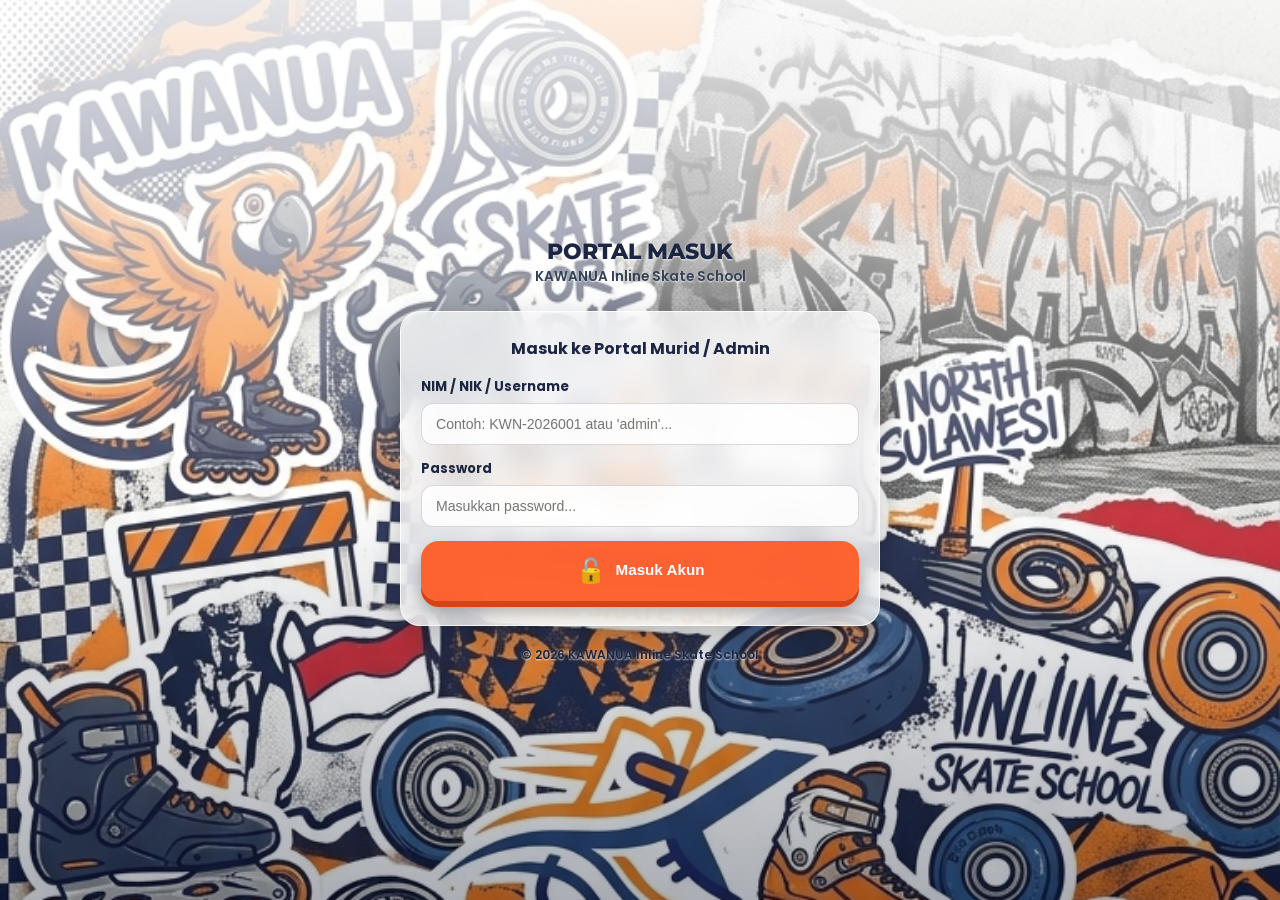
<file: admin-rekap.html>
<!DOCTYPE html>
<html lang="id">
<head>
    <meta charset="UTF-8">
    <meta name="viewport" content="width=device-width, initial-scale=1.0">
    <title>Rekap Pendaftaran - Admin KAWANUA</title>
    <link rel="preconnect" href="https://fonts.googleapis.com">
    <link rel="preconnect" href="https://fonts.gstatic.com" crossorigin>
    <link href="https://fonts.googleapis.com/css2?family=Montserrat:wght@700;800&family=Poppins:wght@400;500;600;700&display=swap" rel="stylesheet">
    <link rel="stylesheet" href="style.css">
    <style>
        .admin-card {
            background: rgba(255, 255, 255, 0.9) !important;
            backdrop-filter: blur(14px) !important;
            padding: 20px;
            border-radius: 20px;
            border: 1.5px solid rgba(255, 255, 255, 0.8) !important;
            box-shadow: 0 8px 32px rgba(0, 0, 0, 0.15) !important;
            width: 100%;
            margin-bottom: 20px;
            text-align: left;
        }

        .table-responsive {
            width: 100%;
            overflow-x: auto;
            margin-top: 15px;
        }

        table {
            width: 100%;
            border-collapse: collapse;
            font-size: 0.82rem;
            color: #1c2541;
        }

        th, td {
            padding: 10px 12px;
            border-bottom: 1px solid rgba(0, 0, 0, 0.1);
            text-align: left;
            white-space: nowrap;
        }

        th {
            background: rgba(28, 37, 65, 0.1);
            font-weight: 700;
        }

        .empty-state {
            text-align: center;
            color: #64748b;
            font-style: italic;
            padding: 20px 0;
        }

        .badge-nim {
            background: #e2e8f0;
            padding: 3px 8px;
            border-radius: 6px;
            font-family: monospace;
            font-weight: 700;
            color: #2563eb;
        }

        .badge-pass {
            background: #fef3c7;
            padding: 3px 8px;
            border-radius: 6px;
            font-family: monospace;
            font-weight: 700;
            color: #d97706;
        }

        .btn-wa {
            background: #22c55e;
            color: white;
            border: none;
            padding: 6px 10px;
            border-radius: 8px;
            font-size: 0.75rem;
            font-weight: 600;
            cursor: pointer;
            text-decoration: none;
            display: inline-flex;
            align-items: center;
            gap: 4px;
        }
        .btn-wa:hover {
            background: #16a34a;
        }
    </style>
</head>
<body>

    <div class="bg-gradient-overlay"></div>

    <div class="main-container">
        <header class="header">
            <h1 class="brand-title">PANEL ADMIN</h1>
            <p class="brand-tagline">Rekap Pendaftaran & Akses Akun Murid</p>
        </header>

        <div class="admin-card">
            <div style="display: flex; justify-content: space-between; align-items: center; margin-bottom: 10px;">
                <h3 style="font-size: 1rem; color: #1c2541; margin: 0;">📋 Daftar Akun Pendaftar</h3>
                <button onclick="clearData()" style="background: #ef4444; color: white; border: none; padding: 6px 12px; border-radius: 8px; font-size: 0.75rem; cursor: pointer;">Hapus Semua Data</button>
            </div>

            <div class="table-responsive">
                <table>
                    <thead>
                        <tr>
                            <th>No</th>
                            <th>Tanggal</th>
                            <th>Nama Murid</th>
                            <th>WhatsApp</th>
                            <th>Paket</th>
                            <th>NIM / Username</th>
                            <th>Password</th>
                            <th>Aksi Kirim Akun</th>
                        </tr>
                    </thead>
                    <tbody id="rekapTableBody">
                        <!-- Data diisi otomatis oleh JS -->
                    </tbody>
                </table>
            </div>
        </div>

        <button onclick="logoutAdmin()" class="btn-primary" style="border: none; width: 100%; background: #475569 !important;">
            <span class="btn-icon">🚪</span>
            <div class="btn-text">
                <strong>Keluar (Logout Admin)</strong>
            </div>
        </button>

        <footer class="footer" style="margin-top: 20px;">
            <p>&copy; 2026 KAWANUA Inline Skate School</p>
        </footer>
    </div>

    <script>
        document.addEventListener('DOMContentLoaded', () => {
            // Proteksi Halaman Admin
            const session = JSON.parse(localStorage.getItem('kawanuaUserSession'));
            if (!session || session.role !== 'admin') {
                alert('Akses Ditolak! Halaman ini khusus Admin.');
                window.location.href = 'login.html';
                return;
            }

            loadRegistrations();
        });

        function loadRegistrations() {
            const tableBody = document.getElementById('rekapTableBody');
            const registrations = JSON.parse(localStorage.getItem('kawanuaRegistrations')) || [];

            if (registrations.length === 0) {
                tableBody.innerHTML = `
                    <tr>
                        <td colspan="8" class="empty-state">Belum ada pendaftaran murid baru.</td>
                    </tr>
                `;
                return;
            }

            tableBody.innerHTML = '';
            registrations.forEach((item, index) => {
                // Bersihkan format nomor WA agar bisa dibuka di wa.me
                let cleanHP = item.hp.replace(/[^0-9]/g, '');
                if (cleanHP.startsWith('0')) {
                    cleanHP = '62' + cleanHP.slice(1);
                }

                // Draf Pesan WA yang dikirim Admin ke Murid
                const pesanWA = `Halo Kak ${item.nama}, pendaftaran Anda di KAWANUA Inline Skate untuk paket *${item.paket}* telah terverifikasi!%0A%0ABerikut adalah *Akses Portal Murid Anda:*%0A-----------------------------------%0A• *NIM / Username:* ${item.nim}%0A• *Password:* ${item.pass}%0A-----------------------------------%0ASilakan masuk ke portal murid melalui halaman Login di website kami untuk melihat jadwal, absensi, dan materi latihan.%0A%0ASelamat berlatih! 🛹`;

                const tr = document.createElement('tr');
                tr.innerHTML = `
                    <td>${index + 1}</td>
                    <td>${item.tanggal || '-'}</td>
                    <td><strong>${item.nama}</strong></td>
                    <td>${item.hp}</td>
                    <td>${item.paket}</td>
                    <td><span class="badge-nim">${item.nim}</span></td>
                    <td><span class="badge-pass">${item.pass}</span></td>
                    <td>
                        <a href="https://wa.me/${cleanHP}?text=${pesanWA}" target="_blank" class="btn-wa">
                            💬 Kirim Akun via WA
                        </a>
                    </td>
                `;
                tableBody.appendChild(tr);
            });
        }

        function clearData() {
            if (confirm('Apakah Anda yakin ingin menghapus semua rekap pendaftaran?')) {
                localStorage.removeItem('kawanuaRegistrations');
                localStorage.removeItem('kawanuaStudentsDB');
                loadRegistrations();
            }
        }

        function logoutAdmin() {
            localStorage.removeItem('kawanuaUserSession');
            window.location.href = 'login.html';
        }
    </script>
</body>
</html>
</file>
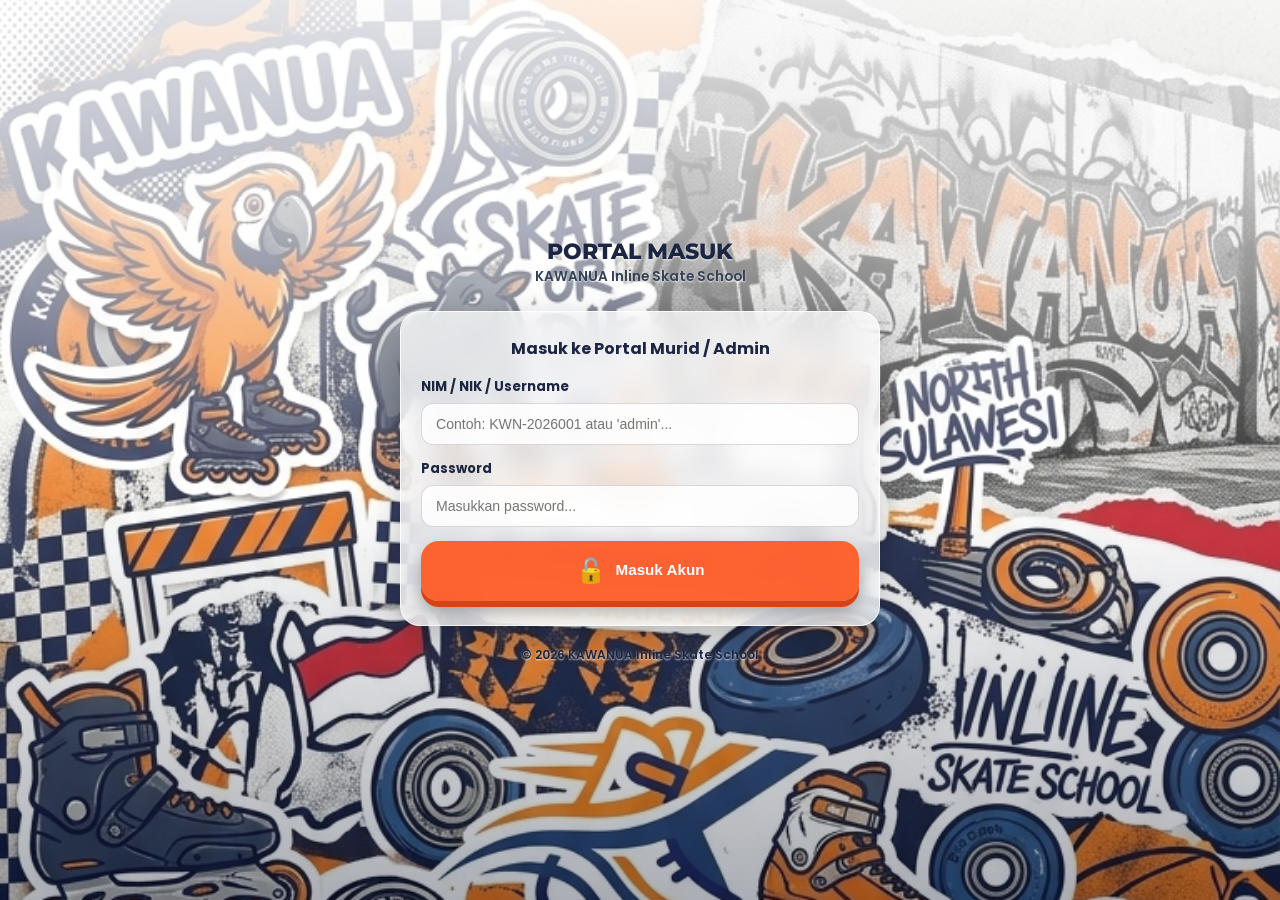
<file: login.html>
<!DOCTYPE html>
<html lang="id">
<head>
    <meta charset="UTF-8">
    <meta name="viewport" content="width=device-width, initial-scale=1.0">
    <title>Login Portal - KAWANUA Inline Skate</title>
    <link rel="preconnect" href="https://fonts.googleapis.com">
    <link rel="preconnect" href="https://fonts.gstatic.com" crossorigin>
    <link href="https://fonts.googleapis.com/css2?family=Montserrat:wght@700;800&family=Poppins:wght@400;500;600;700&display=swap" rel="stylesheet">
    <link rel="stylesheet" href="style.css">
    <style>
        .login-card {
            background: rgba(255, 255, 255, 0.75) !important;
            backdrop-filter: blur(14px) !important;
            padding: 24px 20px;
            border-radius: 20px;
            border: 1.5px solid rgba(255, 255, 255, 0.8) !important;
            box-shadow: 0 8px 32px rgba(0, 0, 0, 0.2) !important;
            width: 100%;
            text-align: left;
        }

        .form-group {
            margin-bottom: 14px;
        }

        .form-group label {
            display: block;
            font-size: 0.82rem;
            font-weight: 700;
            color: #1c2541;
            margin-bottom: 6px;
        }

        .form-group input {
            width: 100%;
            padding: 12px 14px;
            border-radius: 12px;
            border: 1px solid rgba(0,0,0,0.15);
            background: rgba(255, 255, 255, 0.85);
            font-size: 0.88rem;
            outline: none;
        }

        .error-msg {
            color: #ef4444;
            font-size: 0.78rem;
            font-weight: 600;
            margin-bottom: 12px;
            display: none;
        }
    </style>
</head>
<body>

    <div class="bg-gradient-overlay"></div>

    <div class="main-container">
        <header class="header">
            <h1 class="brand-title">PORTAL MASUK</h1>
            <p class="brand-tagline">KAWANUA Inline Skate School</p>
        </header>

        <div class="login-card">
            <h2 style="font-size: 1rem; text-align: center; color: #1c2541; margin-bottom: 16px;">
                Masuk ke Portal Murid / Admin
            </h2>

            <div class="error-msg" id="loginError">NIM/NIK atau Password salah!</div>

            <form id="loginForm">
                <div class="form-group">
                    <label>NIM / NIK / Username</label>
                    <input type="text" id="usernameInput" placeholder="Contoh: KWN-2026001 atau 'admin'..." required>
                </div>

                <div class="form-group">
                    <label>Password</label>
                    <input type="password" id="passwordInput" placeholder="Masukkan password..." required>
                </div>

                <button type="submit" class="btn-primary" style="border: none; width: 100%; margin-top: 10px;">
                    <span class="btn-icon">🔓</span>
                    <div class="btn-text">
                        <strong>Masuk Akun</strong>
                    </div>
                </button>
            </form>
        </div>

        <footer class="footer" style="margin-top: 20px;">
            <p>&copy; 2026 KAWANUA Inline Skate School</p>
        </footer>
    </div>

    <script>
        document.getElementById('loginForm').addEventListener('submit', function(e) {
    e.preventDefault();
    
    const user = document.getElementById('usernameInput').value.trim();
    const pass = document.getElementById('passwordInput').value.trim();
    const errorMsg = document.getElementById('loginError');

    // 1. LOGIN ADMIN
    if (user.toLowerCase() === 'admin' && pass === 'admin123') {
        localStorage.setItem('kawanuaUserSession', JSON.stringify({ role: 'admin', user: 'Admin Kawanua' }));
        window.location.href = 'admin-rekap.html';
        return;
    } 

    // 2. AMBIL DATABASE MURID DARI LOCALSTORAGE
    const allStudents = JSON.parse(localStorage.getItem('kawanuaStudentsDB')) || {};

    // Validasi NIM dan Password
    const studentData = allStudents[user];
    if (studentData && studentData.pass === pass) {
        // Simpan Sesi Login Murid
        localStorage.setItem('kawanuaUserSession', JSON.stringify({ 
            role: 'murid', 
            nim: studentData.nim, 
            nama: studentData.nama 
        }));
        window.location.href = 'murid-dashboard.html';
    } else {
        errorMsg.innerText = "NIM/Username atau Password tidak cocok!";
        errorMsg.style.display = 'block';
    }
});

            // Simpan database a<script>
    document.getElementById('loginForm').addEventListener('submit', function(e) {
        e.preventDefault(); // Mencegah reload halaman standar
        
        const usernameInput = document.getElementById('usernameInput');
        const passwordInput = document.getElementById('passwordInput');
        const errorMsg = document.getElementById('loginError');

        // Sembunyikan pesan error awal
        if (errorMsg) errorMsg.style.display = 'none';

        const user = usernameInput ? usernameInput.value.trim() : '';
        const pass = passwordInput ? passwordInput.value.trim() : '';

        console.log("Mencoba login dengan:", user);

        // 1. CEK LOGIN ADMIN
        if (user.toLowerCase() === 'admin' && pass === 'admin123') {
            console.log("Login Admin Berhasil!");
            localStorage.setItem('kawanuaUserSession', JSON.stringify({ 
                role: 'admin', 
                user: 'Admin Kawanua' 
            }));
            window.location.href = 'admin-rekap.html';
            return;
        } 

        // 2. CEK LOGIN MURID (Dari Database Registrasi)
        const allStudents = JSON.parse(localStorage.getItem('kawanuaStudentsDB')) || {};
        const studentData = allStudents[user];

        if (studentData && studentData.pass === pass) {
            console.log("Login Murid Berhasil:", studentData.nama);
            localStorage.setItem('kawanuaUserSession', JSON.stringify({ 
                role: 'murid', 
                nim: studentData.nim, 
                nama: studentData.nama 
            }));
            window.location.href = 'murid-dashboard.html';
            return;
        }

        // 3. JIKA GAGAL LOGIN
        console.warn("Login Gagal: Username atau Password tidak ditemukan.");
        if (errorMsg) {
            errorMsg.innerText = "NIM/Username atau Password salah!";
            errorMsg.style.display = 'block';
        } else {
            alert("NIM/Username atau Password salah!");
        }
    });
</script>
</body>
</html>
</file>
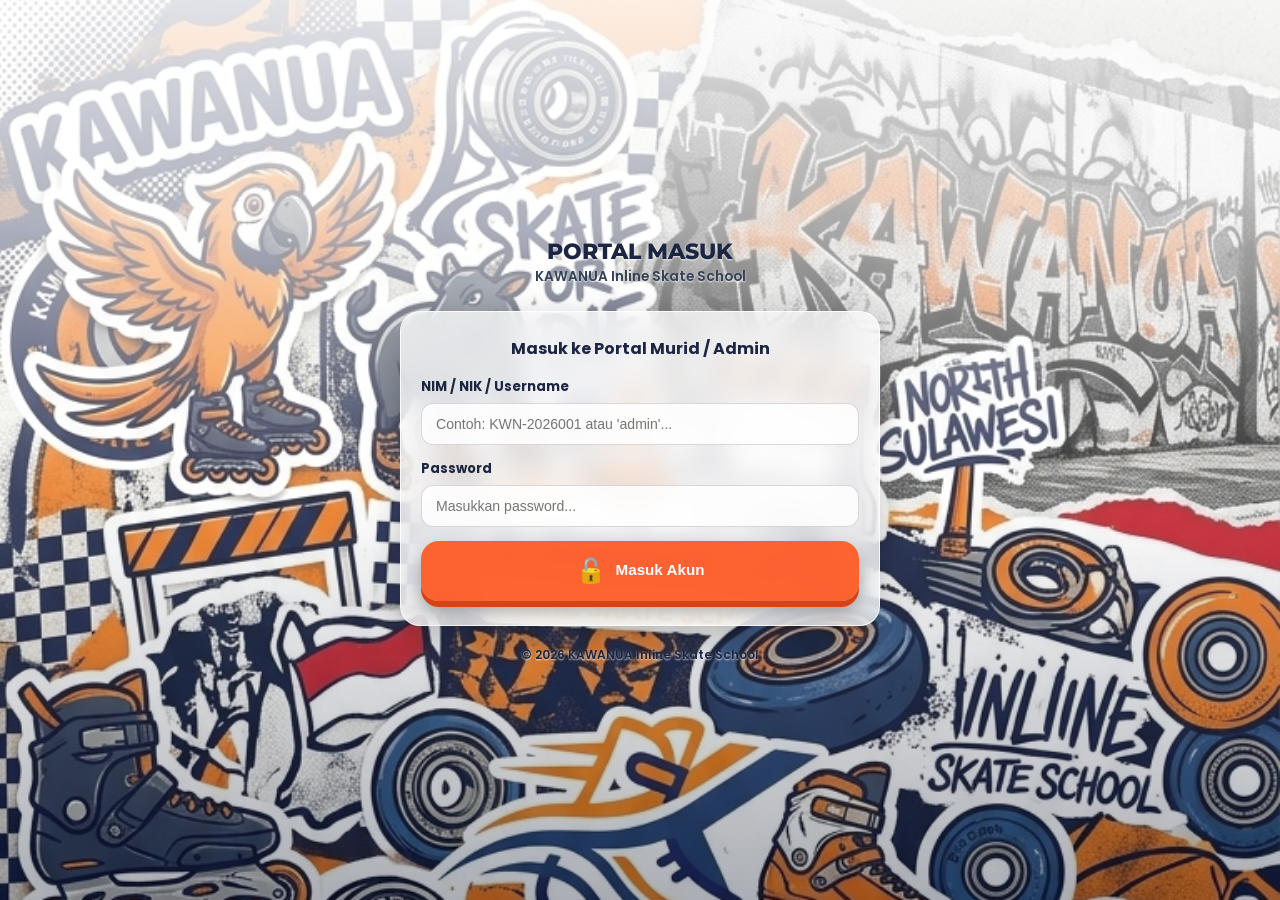
<file: murid-dashboard.html>
<!DOCTYPE html>
<html lang="id">
<head>
    <meta charset="UTF-8">
    <meta name="viewport" content="width=device-width, initial-scale=1.0">
    <title>Portal Murid - KAWANUA Inline Skate</title>
    <link rel="preconnect" href="https://fonts.googleapis.com">
    <link rel="preconnect" href="https://fonts.gstatic.com" crossorigin>
    <link href="https://fonts.googleapis.com/css2?family=Montserrat:wght@700;800&family=Poppins:wght@400;500;600;700&display=swap" rel="stylesheet">
    <link rel="stylesheet" href="style.css">
    <style>
        .portal-card {
            background: rgba(255, 255, 255, 0.75) !important;
            backdrop-filter: blur(14px) !important;
            padding: 20px;
            border-radius: 20px;
            border: 1.5px solid rgba(255, 255, 255, 0.8) !important;
            box-shadow: 0 8px 32px rgba(0, 0, 0, 0.2) !important;
            width: 100%;
            margin-bottom: 20px;
            text-align: left;
        }

        .profile-badge {
            background: rgba(28, 37, 65, 0.1);
            padding: 12px 14px;
            border-radius: 12px;
            font-size: 0.82rem;
            color: #1c2541;
            line-height: 1.6;
        }

        .stat-bar-container {
            background: rgba(0, 0, 0, 0.1);
            border-radius: 10px;
            height: 16px;
            width: 100%;
            overflow: hidden;
            margin-top: 6px;
        }

        .stat-bar-fill {
            background: linear-gradient(90deg, #ff5722, #4caf50);
            height: 100%;
            border-radius: 10px;
            transition: width 0.5s ease;
        }

        .empty-state {
            color: #64748b;
            font-size: 0.8rem;
            font-style: italic;
            text-align: center;
            padding: 10px 0;
        }
    </style>
</head>
<body>

    <div class="bg-gradient-overlay"></div>

    <div class="main-container">
        <header class="header">
            <h1 class="brand-title">PORTAL MURID</h1>
            <p class="brand-tagline">Selamat Datang, <span id="studentName">Murid</span>! 👋</p>
        </header>

        <!-- INFORMASI AKUN MURID -->
        <div class="portal-card">
            <div class="profile-badge">
                <p><strong>NIM / Username:</strong> <span id="studentNIM">-</span></p>
                <p><strong>Paket Program:</strong> <span id="studentPaket">-</span></p>
                <p><strong>Coach Utama:</strong> <span id="studentCoach">-</span></p>
            </div>
        </div>

        <!-- STATISTIK PENINGKATAN SKILL -->
        <div class="portal-card">
            <h3 style="font-size: 0.95rem; color: #1c2541; margin-bottom: 12px;">📊 Grafik Peningkatan Kemampuan</h3>
            
            <div style="margin-bottom: 12px;">
                <div style="display: flex; justify-content: space-between; font-size: 0.8rem; font-weight: 700;">
                    <span>Keseimbangan (Balance):</span>
                    <span id="txtBalance">0%</span>
                </div>
                <div class="stat-bar-container">
                    <div class="stat-bar-fill" id="barBalance" style="width: 0%;"></div>
                </div>
            </div>

            <div style="margin-bottom: 12px;">
                <div style="display: flex; justify-content: space-between; font-size: 0.8rem; font-weight: 700;">
                    <span>Mengerem (Braking):</span>
                    <span id="txtBraking">0%</span>
                </div>
                <div class="stat-bar-container">
                    <div class="stat-bar-fill" id="barBraking" style="width: 0%;"></div>
                </div>
            </div>

            <div>
                <div style="display: flex; justify-content: space-between; font-size: 0.8rem; font-weight: 700;">
                    <span>Trik Dasar (Basic Slalom):</span>
                    <span id="txtSlalom">0%</span>
                </div>
                <div class="stat-bar-container">
                    <div class="stat-bar-fill" id="barSlalom" style="width: 0%;"></div>
                </div>
            </div>
        </div>

        <!-- RIWAYAT ABSENSI -->
        <div class="portal-card">
            <h3 style="font-size: 0.95rem; color: #1c2541; margin-bottom: 10px;">📅 Riwayat Kehadiran Latihan</h3>
            <div id="absensiContainer">
                <!-- Jika kosong akan diisi oleh JS -->
            </div>
        </div>

        <!-- EVALUASI & MATERI COACH -->
        <div class="portal-card">
            <h3 style="font-size: 0.95rem; color: #1c2541; margin-bottom: 10px;">📚 Evaluasi & Catatan Coach</h3>
            <p id="materiNote" style="font-size: 0.82rem; color: #334155; line-height: 1.4; background: rgba(255,255,255,0.6); padding: 12px; border-radius: 10px;">
                Belum ada catatan materi dari coach.
            </p>
        </div>

        <!-- TOMBOL LOGOUT -->
        <button onclick="logout()" class="btn-primary" style="border: none; width: 100%; background: #ef4444 !important;">
            <span class="btn-icon">🚪</span>
            <div class="btn-text">
                <strong>Keluar (Logout)</strong>
            </div>
        </button>

        <footer class="footer" style="margin-top: 20px;">
            <p>&copy; 2026 KAWANUA Inline Skate School</p>
        </footer>
    </div>

    <script>
        document.addEventListener('DOMContentLoaded', () => {
            const session = JSON.parse(localStorage.getItem('kawanuaUserSession'));
            
            // Proteksi Akses Sesi
            if (!session || session.role !== 'murid') {
                alert('Silakan login terlebih dahulu.');
                window.location.href = 'login.html';
                return;
            }

            const allStudents = JSON.parse(localStorage.getItem('kawanuaStudentsDB')) || {};
            const currentStudent = allStudents[session.nim];

            if (!currentStudent) {
                alert('Data akun murid tidak ditemukan.');
                logout();
                return;
            }

            // 1. Muat Profil
            document.getElementById('studentName').innerText = currentStudent.nama;
            document.getElementById('studentNIM').innerText = currentStudent.nim;
            document.getElementById('studentPaket').innerText = currentStudent.paket;
            document.getElementById('studentCoach').innerText = currentStudent.coach || "Belum Ditentukan";

            // 2. Muat Statistik
            const stats = currentStudent.stats || { balance: 0, braking: 0, slalom: 0 };
            document.getElementById('txtBalance').innerText = stats.balance + '%';
            document.getElementById('barBalance').style.width = stats.balance + '%';

            document.getElementById('txtBraking').innerText = stats.braking + '%';
            document.getElementById('barBraking').style.width = stats.braking + '%';

            document.getElementById('txtSlalom').innerText = stats.slalom + '%';
            document.getElementById('barSlalom').style.width = stats.slalom + '%';

            // 3. Muat Riwayat Absensi (Gunakan tampilan kosong jika belum ada data)
            const absensiContainer = document.getElementById('absensiContainer');
            if (!currentStudent.absensi || currentStudent.absensi.length === 0) {
                absensiContainer.innerHTML = `<p class="empty-state">Belum ada riwayat kehadiran latihan.</p>`;
            } else {
                let htmlList = `<ul style="font-size: 0.8rem; color: #1c2541; list-style: none; padding: 0;">`;
                currentStudent.absensi.forEach(item => {
                    const icon = item.status === 'Hadir' ? '✅' : '⚠️';
                    htmlList += `<li style="margin-bottom: 6px;">${icon} <strong>${item.tanggal}</strong> - ${item.lokasi} (<em>${item.status}</em>)</li>`;
                });
                htmlList += `</ul>`;
                absensiContainer.innerHTML = htmlList;
            }

            // 4. Muat Evaluasi Materi
            if (currentStudent.materiTerakhir) {
                document.getElementById('materiNote').innerText = currentStudent.materiTerakhir;
            }
        });

        function logout() {
            localStorage.removeItem('kawanuaUserSession');
            window.location.href = 'login.html';
        }
    </script>
</body>
</html>
</file>
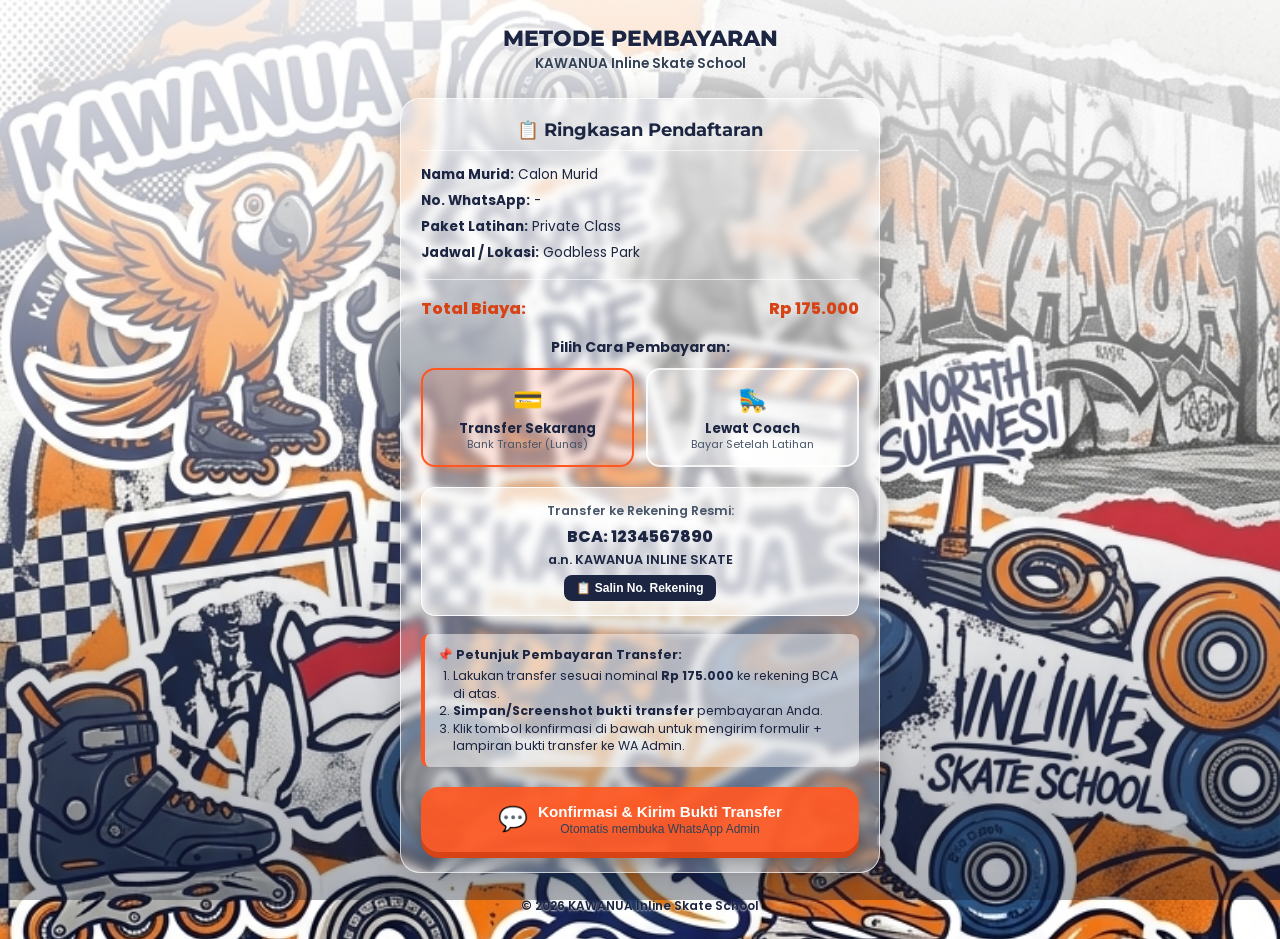
<file: payment.html>
<!DOCTYPE html>
<html lang="id">
<head>
    <meta charset="UTF-8">
    <meta name="viewport" content="width=device-width, initial-scale=1.0">
    <title>Pembayaran Latihan - KAWANUA Inline Skate</title>
    <link rel="preconnect" href="https://fonts.googleapis.com">
    <link rel="preconnect" href="https://fonts.gstatic.com" crossorigin>
    <link href="https://fonts.googleapis.com/css2?family=Montserrat:wght@700;800&family=Poppins:wght@400;500;600;700&display=swap" rel="stylesheet">
    <link rel="stylesheet" href="style.css">
    <style>
        /* CSS Khusus Opsi Pembayaran Interaktif */
        .payment-method-grid {
            display: grid;
            grid-template-columns: 1fr 1fr;
            gap: 12px;
            margin-bottom: 20px;
        }

        .pay-option-btn {
            background: rgba(255, 255, 255, 0.4);
            border: 2px solid rgba(255, 255, 255, 0.8);
            border-radius: 14px;
            padding: 12px 10px;
            text-align: center;
            cursor: pointer;
            transition: all 0.25s ease;
            color: #1c2541;
            display: flex;
            flex-direction: column;
            align-items: center;
            justify-content: center;
        }

        .pay-option-btn:hover {
            background: rgba(255, 255, 255, 0.65);
        }

        .pay-option-btn.active {
            background: rgba(255, 87, 34, 0.15) !important;
            border-color: #ff5722 !important;
            box-shadow: 0 4px 12px rgba(255, 87, 34, 0.25);
        }

        .pay-option-btn .pay-icon {
            font-size: 1.5rem;
            margin-bottom: 4px;
        }

        .pay-option-btn strong {
            font-size: 0.82rem;
            display: block;
            line-height: 1.2;
            color: #1c2541;
        }

        .bank-box {
            background: rgba(255, 255, 255, 0.6);
            border: 1px solid rgba(255, 255, 255, 0.9);
            border-radius: 14px;
            padding: 14px;
            margin-bottom: 18px;
            text-align: center;
        }

        .copy-btn {
            background: #1c2541;
            color: #ffffff;
            border: none;
            padding: 6px 12px;
            border-radius: 8px;
            font-size: 0.75rem;
            font-weight: 600;
            cursor: pointer;
            margin-top: 6px;
            transition: background 0.2s;
        }

        .copy-btn:hover {
            background: #ff5722;
        }

        .instruction-box {
            background: rgba(255, 255, 255, 0.5);
            border-left: 4px solid #ff5722;
            border-radius: 8px;
            padding: 12px;
            font-size: 0.78rem;
            color: #1c2541;
            text-align: left;
            margin-bottom: 20px;
            line-height: 1.4;
        }
    </style>
</head>
<body>

    <div class="bg-gradient-overlay"></div>

    <div class="main-container">
        <!-- Header Pembayaran -->
        <header class="header">
            <h1 class="brand-title">METODE PEMBAYARAN</h1>
            <p class="brand-tagline">KAWANUA Inline Skate School</p>
        </header>

        <!-- Card Transaksi (Glassmorphism Bening) -->
        <div class="price-cards-container" style="text-align: left;">
            
            <!-- Ringkasan Pendaftaran -->
            <h2 class="price-list-title" style="text-align: center; border-bottom: 1px solid rgba(255,255,255,0.6); padding-bottom: 10px; margin-bottom: 14px;">
                📋 Ringkasan Pendaftaran
            </h2>

            <div style="display: flex; flex-direction: column; gap: 6px; font-size: 0.85rem; color: #1c2541; margin-bottom: 16px;">
                <p><strong>Nama Murid:</strong> <span id="summaryName">-</span></p>
                <p><strong>No. WhatsApp:</strong> <span id="summaryPhone">-</span></p>
                <p><strong>Paket Latihan:</strong> <span id="summaryPackage">-</span></p>
                <p><strong>Jadwal / Lokasi:</strong> <span id="summaryLocation">-</span></p>
                <div class="separator"></div>
                <p style="font-size: 1rem; font-weight: 800; color: #d84315; display: flex; justify-content: space-between;">
                    <span>Total Biaya:</span>
                    <span id="summaryTotal">Rp 0</span>
                </p>
            </div>

            <!-- Pilihan Metode Pembayaran -->
            <h3 style="font-size: 0.88rem; font-weight: 700; color: #1c2541; margin-bottom: 10px; text-align: center;">
                Pilih Cara Pembayaran:
            </h3>

            <div class="payment-method-grid">
                <!-- Opsi 1: Bayar Transfer Sekarang -->
                <div class="pay-option-btn active" id="optTransfer" onclick="selectPaymentMethod('transfer')">
                    <span class="pay-icon">💳</span>
                    <strong>Transfer Sekarang</strong>
                    <small style="font-size: 0.68rem; color: #475569;">Bank Transfer (Lunas)</small>
                </div>

                <!-- Opsi 2: Bayar Lewat Coach -->
                <div class="pay-option-btn" id="optCoach" onclick="selectPaymentMethod('coach')">
                    <span class="pay-icon">🛼</span>
                    <strong>Lewat Coach</strong>
                    <small style="font-size: 0.68rem; color: #475569;">Bayar Setelah Latihan</small>
                </div>
            </div>

            <!-- KONTEN MUNCUL UNTUK OPSI: TRANSFER SEKARANG -->
            <div id="contentTransfer">
                <div class="bank-box">
                    <p style="font-size: 0.78rem; font-weight: 600; color: #475569; margin-bottom: 4px;">Transfer ke Rekening Resmi:</p>
                    <p style="font-size: 1rem; font-weight: 800; color: #1c2541; margin: 2px 0;">BCA: 1234567890</p>
                    <p style="font-size: 0.8rem; font-weight: 600; color: #1c2541;">a.n. KAWANUA INLINE SKATE</p>
                    <button class="copy-btn" onclick="copyRekening('1234567890')">📋 Salin No. Rekening</button>
                </div>

                <div class="instruction-box">
                    <strong>📌 Petunjuk Pembayaran Transfer:</strong>
                    <ol style="margin-left: 16px; margin-top: 4px;">
                        <li>Lakukan transfer sesuai nominal <strong><span id="instructionTotal">Rp 0</span></strong> ke rekening BCA di atas.</li>
                        <li><strong>Simpan/Screenshot bukti transfer</strong> pembayaran Anda.</li>
                        <li>Klik tombol konfirmasi di bawah untuk mengirim formulir + lampiran bukti transfer ke WA Admin.</li>
                    </ol>
                </div>
            </div>

            <!-- KONTEN MUNCUL UNTUK OPSI: BAYAR LEWAT COACH -->
            <div id="contentCoach" class="hidden">
                <div class="instruction-box" style="border-left-color: #0284c7;">
                    <strong style="color: #0369a1;">📌 Petunjuk Bayar di Lapangan (Ke Coach):</strong>
                    <ul style="margin-left: 16px; margin-top: 4px; list-style-type: disc;">
                        <li>Pembayaran dilakukan <strong>setelah sesi latihan selesai</strong> di lokasi.</li>
                        <li>Pembayaran wajib via <strong>Transfer Bank / QRIS</strong> langsung ke Coach di lapangan (Sesuai instruksi Coach).</li>
                        <li><strong>Wajib meminta & menyimpan bukti transfer</strong> setelah pembayaran di lokasi selesai diserahkan.</li>
                    </ul>
                </div>
            </div>

            <!-- Tombol Konfirmasi Akhir ke WA -->
            <button id="btnCompletePayment" class="btn-primary" style="border: none; width: 100%;">
                <span class="btn-icon">💬</span>
                <div class="btn-text">
                    <strong id="btnTextMain">Konfirmasi & Kirim Bukti Transfer</strong>
                    <small id="btnTextSub">Otomatis membuka WhatsApp Admin</small>
                </div>
            </button>

        </div>

        <footer class="footer">
            <p>&copy; 2026 KAWANUA Inline Skate School</p>
        </footer>
    </div>

    <script>
        // Variabel Status Metode Pembayaran
        let selectedMethod = 'transfer'; // Default: transfer
        let bookingData = {};

        document.addEventListener('DOMContentLoaded', () => {
            // Read data from localStorage (Saved from script.js)
            bookingData = JSON.parse(localStorage.getItem('kawanuaBookingData')) || {
                nama: 'Calon Murid',
                phone: '-',
                paket: 'Private Class',
                jadwal: 'Godbless Park',
                total: '175.000',
                kategori: 'Anak-anak',
                coach: 'Coach'
            };

            // Display Summary Data
            document.getElementById('summaryName').innerText = bookingData.nama;
            document.getElementById('summaryPhone').innerText = bookingData.phone;
            document.getElementById('summaryPackage').innerText = bookingData.paket;
            document.getElementById('summaryLocation').innerText = bookingData.jadwal;
            document.getElementById('summaryTotal').innerText = 'Rp ' + bookingData.total;
            document.getElementById('instructionTotal').innerText = 'Rp ' + bookingData.total;

            // Submit Button Event
            document.getElementById('btnCompletePayment').addEventListener('click', sendToWhatsApp);
        });

        // Switch Method Function
        function selectPaymentMethod(method) {
            selectedMethod = method;
            const optTransfer = document.getElementById('optTransfer');
            const optCoach = document.getElementById('optCoach');
            const contentTransfer = document.getElementById('contentTransfer');
            const contentCoach = document.getElementById('contentCoach');
            const btnTextMain = document.getElementById('btnTextMain');

            if (method === 'transfer') {
                optTransfer.classList.add('active');
                optCoach.classList.remove('active');
                contentTransfer.classList.remove('hidden');
                contentCoach.classList.add('hidden');
                btnTextMain.innerText = 'Konfirmasi & Kirim Bukti Transfer';
            } else {
                optCoach.classList.add('active');
                optTransfer.classList.remove('active');
                contentCoach.classList.remove('hidden');
                contentTransfer.classList.add('hidden');
                btnTextMain.innerText = 'Konfirmasi Pendaftaran ke Admin';
            }
        }

        // Copy Account Number
        function copyRekening(number) {
            navigator.clipboard.writeText(number);
            alert('Nomor Rekening BCA (' + number + ') berhasil disalin!');
        }

        // Redirect to WhatsApp Admin
        function sendToWhatsApp() {
            const adminPhoneNumber = "6281919208099"; // Ganti dengan No WA Admin Kawanua

            let guardianText = bookingData.kategori === "Anak-anak" 
                ? `• Nama Wali/Orang Tua: *${bookingData.namaWali}*\n• WA Wali: *${bookingData.phone}*`
                : `• WA Peserta: *${bookingData.phone}*`;

            let paymentStatusText = "";
            if (selectedMethod === 'transfer') {
                paymentStatusText = 
`💳 *METODE PEMBAYARAN:*
• Opsi: *Transfer Sekarang (Bank BCA)*
• Biaya: *Rp ${bookingData.total}*
• Status: *LUNAS (Bukti Transfer Dilampirkan)*`;
            } else {
                paymentStatusText = 
`🛼 *METODE PEMBAYARAN:*
• Opsi: *Bayar Lewat Coach di Lapangan*
• Biaya: *Rp ${bookingData.total}*
• Catatan: *Akan transfer ke Coach setelah latihan selesai & melampirkan bukti transfer.*`;
            }

            const waMessage = 
`*PENDATAAN PENDAFTARAN LES PRIVATE*
*KAWANUA INLINE SKATE SCHOOL*
--------------------------------------------
*1. DATA MURID*
• Nama Murid: *${bookingData.nama}*
• Usia: *${bookingData.usia} Tahun*
• Kategori: *${bookingData.kategori}*
${guardianText}

*2. DETAIL LATIHAN*
• Tingkat Kemampuan: *${bookingData.skill}*
• Status Alat: *${bookingData.alat}*
• Paket Latihan: *${bookingData.paket}*
• Pilihan Coach: *${bookingData.coach}*
• Rencana Jadwal/Lokasi: *${bookingData.jadwal}*

--------------------------------------------
${paymentStatusText}
--------------------------------------------
Mohon dikonfirmasi pendaftarannya, Terima kasih Admin!`;

            window.location.href = `https://wa.me/${adminPhoneNumber}?text=${encodeURIComponent(waMessage)}`;
        }
    </script>
</body>
</html>
</file>
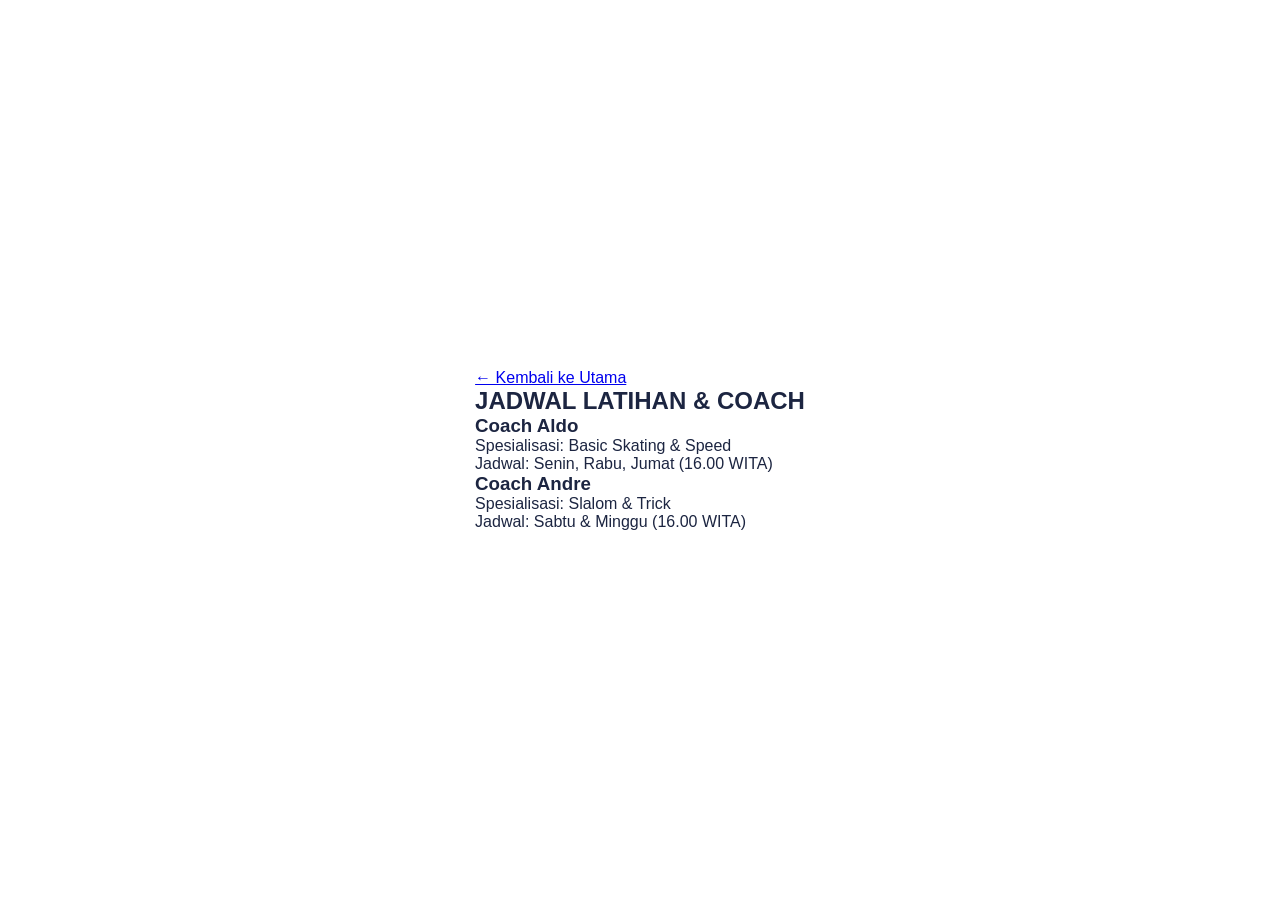
<file: register/jadwal.html>
<!DOCTYPE html>
<html lang="id">
<head>
    <meta charset="UTF-8">
    <meta name="viewport" content="width=device-width, initial-scale=1.0">
    <title>Jadwal & Profil Coach - KAWANUA</title>
    <link rel="stylesheet" href="style.css">
</head>
<body>
    <div class="main-container">
        <!-- Tombol Kembali ke Halaman Utama -->
        <a href="index.html" class="back-btn">← Kembali ke Utama</a>

        <h2>JADWAL LATIHAN & COACH</h2>
        
        <div class="coach-card">
            <h3>Coach Aldo</h3>
            <p>Spesialisasi: Basic Skating & Speed</p>
            <p>Jadwal: Senin, Rabu, Jumat (16.00 WITA)</p>
        </div>

        <div class="coach-card">
            <h3>Coach Andre</h3>
            <p>Spesialisasi: Slalom & Trick</p>
            <p>Jadwal: Sabtu & Minggu (16.00 WITA)</p>
        </div>
    </div>
</body>
</html>
</file>
<file: style.css>
* {
    box-sizing: border-box;
    margin: 0;
    padding: 0;
}

/* 1. Pengaturan Body & Background Scroll */
html, body {
    width: 100%;
    min-height: 100vh;
}

body {
    font-family: 'Poppins', sans-serif;
    color: #1c2541;
    display: flex;
    justify-content: center;
    align-items: center;
    min-height: 100vh;
    padding: 24px 16px;
    position: relative;
    background-color: #0f172a;
    
    background-image: url('assets/Background.png');
    background-repeat: no-repeat;
    background-position: top center;
    background-size: cover;
    background-attachment: scroll;
}

/* Overlay Bening dengan Gradien Putih di Atas untuk Memperjelas Logo & Title Header */
.bg-gradient-overlay {
    position: fixed;
    top: 0;
    left: 0;
    width: 100vw;
    height: 100vh;
    background: linear-gradient(
        to bottom, 
        rgba(255, 255, 255, 0.88) 0%,   /* Putih terang tebal di paling atas (area logo) */
        rgba(255, 255, 255, 0.65) 25%,  /* Putih lembut menutupi tagline header */
        rgba(255, 255, 255, 0.15) 55%,  /* Bening di tengah agar background stiker terlihat */
        rgba(15, 23, 42, 0.35) 100%     /* Gelap tipis di paling bawah */
    );
    pointer-events: none;
    z-index: 1;
}

.main-container {
    width: 100%;
    max-width: 480px;
    display: flex;
    flex-direction: column;
    align-items: center;
    text-align: center;
    position: relative;
    z-index: 2;
    background: transparent !important;
}

/* Header Logo & Title Warna Biru Gelap Presisi */
.header {
    margin-bottom: 24px;
    width: 100%;
    display: flex;
    flex-direction: column;
    align-items: center;
    text-align: center;
}

.logo-img {
    width: 100%;
    max-width: 380px;
    height: auto;
    object-fit: contain;
    margin-bottom: 8px;
    filter: drop-shadow(0 4px 8px rgba(0, 0, 0, 0.15));
}

.brand-title {
    font-family: 'Montserrat', sans-serif;
    font-size: 1.4rem;
    font-weight: 800;
    color: #1c2541; /* Biru gelap murni sesuai warna teks utama */
    text-shadow: 0 1px 2px rgba(255, 255, 255, 0.8);
}

.brand-tagline {
    font-size: 0.85rem;
    color: #334155; /* Biru gelap keabuan */
    font-weight: 600;
    margin-top: 2px;
    text-shadow: 0 1px 2px rgba(255, 255, 255, 0.8);
}

/* CTA Buttons 3D */
.cta-container {
    display: flex;
    flex-direction: column;
    gap: 16px;
    margin-bottom: 24px;
    width: 100%;
}

.btn-primary, .btn-secondary {
    display: flex;
    align-items: center;
    justify-content: center;
    padding: 16px 20px;
    border-radius: 18px;
    text-decoration: none;
    transition: all 0.2s cubic-bezier(0.175, 0.885, 0.32, 1.275);
    cursor: pointer;
    width: 100%;
    position: relative;
}

/* Tombol Utama 3D (Orange) */
.btn-primary {
    background: rgba(255, 87, 34, 0.92);
    color: #ffffff;
    border: 1px solid rgba(255, 255, 255, 0.6);
    box-shadow: 0 6px 0px #d84315, 0 10px 18px rgba(0, 0, 0, 0.3);
}

.btn-primary:hover {
    background: rgba(255, 87, 34, 1);
    transform: translateY(-2px);
    box-shadow: 0 8px 0px #d84315, 0 14px 22px rgba(0, 0, 0, 0.4);
}

.btn-primary:active {
    transform: translateY(3px);
    box-shadow: 0 3px 0px #d84315, 0 4px 8px rgba(0, 0, 0, 0.2);
}

/* Tombol Sekunder 3D (Kaca Bening) */
.btn-secondary {
    background: rgba(255, 255, 255, 0.35) !important;
    backdrop-filter: blur(6px) !important;
    -webkit-backdrop-filter: blur(6px) !important;
    color: #1c2541;
    font-weight: 600;
    border: 1px solid rgba(255, 255, 255, 0.7) !important;
    box-shadow: 0 6px 0px rgba(255, 255, 255, 0.4), 0 10px 18px rgba(0, 0, 0, 0.2) !important;
}

.btn-secondary:hover {
    background: rgba(255, 255, 255, 0.5) !important;
    transform: translateY(-2px);
}

.btn-secondary:active {
    transform: translateY(3px);
}

.btn-icon {
    font-size: 1.5rem;
    margin-right: 10px;
}

.btn-text {
    text-align: center;
}

.btn-text strong {
    display: block;
    font-size: 0.95rem;
    line-height: 1.2;
}

.btn-text small {
    font-size: 0.75rem;
    color: #334155;
    font-weight: 500;
}

.chevron-icon {
    font-size: 0.8rem;
    position: absolute;
    right: 20px;
    transition: transform 0.3s ease;
}

.btn-secondary.active .chevron-icon {
    transform: rotate(180deg);
}

/* Price Section & Cards (Glassmorphism Kaca Bening Transparan) */
.hidden {
    display: none !important;
}

.price-cards-container {
    background: rgba(255, 255, 255, 0.3) !important;
    backdrop-filter: blur(5px) !important;
    -webkit-backdrop-filter: blur(5px) !important;
    padding: 20px;
    border-radius: 20px;
    margin-bottom: 24px;
    border: 1.5px solid rgba(255, 255, 255, 0.7) !important;
    box-shadow: 0 8px 32px rgba(0, 0, 0, 0.2) !important;
    width: 100%;
}

.price-list-title {
    font-family: 'Montserrat', sans-serif;
    font-size: 1.1rem;
    margin-bottom: 16px;
    text-align: center;
    color: #1c2541;
}

.price-grid {
    display: flex;
    flex-direction: column;
    gap: 14px;
}

.price-card {
    background: rgba(255, 255, 255, 0.4) !important;
    backdrop-filter: blur(4px) !important;
    -webkit-backdrop-filter: blur(4px) !important;
    padding: 16px;
    border-radius: 14px;
    border: 1px solid rgba(255, 255, 255, 0.8) !important;
    box-shadow: 0 4px 12px rgba(0, 0, 0, 0.1);
    text-align: center;
}

.card-label {
    font-family: 'Montserrat', sans-serif;
    font-weight: 800;
    font-size: 0.85rem;
    color: #d84315;
    margin-bottom: 10px;
}

.session-title {
    font-weight: 700;
    font-size: 0.9rem;
    color: #1c2541;
}

.session-price {
    font-weight: 800;
    color: #1c2541;
    font-size: 1rem;
}

.session-detail {
    font-size: 0.75rem;
    color: #334155;
    font-weight: 500;
}

.separator {
    height: 1px;
    background-color: rgba(255, 255, 255, 0.6) !important;
    margin: 10px 0;
}

.tc-section {
    margin-top: 16px;
    text-align: center;
}

.tc-title {
    font-size: 0.85rem;
    font-weight: 700;
    color: #1c2541;
    margin-bottom: 6px;
}

.tc-list {
    font-size: 0.78rem;
    color: #1e293b;
    font-weight: 500;
    list-style: none;
    padding: 0;
}

/* Info Cards & Lokasi Kaca Bening Transparan */
.info-section {
    display: flex;
    flex-direction: column;
    gap: 14px;
    margin-bottom: 28px;
    width: 100%;
}

.info-card {
    background: rgba(255, 255, 255, 0.3) !important;
    backdrop-filter: blur(4px) !important;
    -webkit-backdrop-filter: blur(4px) !important;
    padding: 18px 20px;
    border-radius: 20px;
    text-align: center;
    border: 1.5px solid rgba(255, 255, 255, 0.7) !important;
    box-shadow: 0 8px 32px rgba(0, 0, 0, 0.2) !important;
}

.info-card h3 {
    font-size: 1rem;
    color: #1c2541;
    font-weight: 800;
    margin-bottom: 8px;
}

.info-card p {
    font-size: 0.82rem;
    color: #1c2541;
    font-weight: 600;
}

.location-list {
    font-size: 0.85rem;
    color: #1c2541;
    list-style: none;
    padding: 0;
    margin: 0;
}

.location-list li {
    margin-bottom: 4px;
    font-weight: 700;
    text-shadow: 0 1px 2px rgba(255, 255, 255, 0.8);
}

/* Modal Pop-up Bening Transparan */
.modal-overlay {
    position: fixed;
    top: 0;
    left: 0;
    width: 100vw;
    height: 100vh;
    background-color: rgba(15, 23, 42, 0.5);
    backdrop-filter: blur(6px);
    display: flex;
    justify-content: center;
    align-items: center;
    z-index: 9999;
    padding: 16px;
}

.modal-card {
    background: rgba(255, 255, 255, 0.75) !important;
    backdrop-filter: blur(10px) !important;
    -webkit-backdrop-filter: blur(10px) !important;
    padding: 24px 20px;
    border-radius: 22px;
    width: 100%;
    max-width: 380px;
    position: relative;
    box-shadow: 0 20px 40px rgba(0, 0, 0, 0.3);
    text-align: center;
    border: 1.5px solid rgba(255, 255, 255, 0.8) !important;
}

.close-modal-btn {
    position: absolute;
    top: 12px;
    right: 16px;
    background: none;
    border: none;
    font-size: 1.6rem;
    color: #1e293b;
    cursor: pointer;
}

.modal-title {
    font-family: 'Montserrat', sans-serif;
    font-size: 1.1rem;
    color: #1c2541;
}

.modal-subtitle {
    font-size: 0.78rem;
    color: #334155;
    margin-top: 4px;
    margin-bottom: 18px;
    font-weight: 500;
}

.modal-links {
    display: flex;
    flex-direction: column;
    gap: 12px;
}

.social-link-btn {
    display: flex;
    align-items: center;
    justify-content: center;
    padding: 14px 16px;
    border-radius: 14px;
    text-decoration: none;
    color: #1c2541;
    background-color: rgba(255, 255, 255, 0.6) !important;
    border: 1px solid rgba(255, 255, 255, 0.8);
    box-shadow: 0 4px 0px rgba(0, 0, 0, 0.1);
    transition: all 0.2s ease;
}

.social-link-btn:hover {
    background-color: rgba(255, 255, 255, 0.85) !important;
    border-color: #ff5722;
    transform: translateY(-2px);
}

.social-link-btn:active {
    transform: translateY(2px);
}

.social-icon {
    font-size: 1.4rem;
    margin-right: 10px;
}

.social-text strong {
    display: block;
    font-size: 0.88rem;
}

.social-text small {
    font-size: 0.72rem;
    color: #475569;
}

/* Footer */
.footer {
    font-size: 0.75rem;
    color: #1c2541;
    font-weight: 600;
    text-shadow: 0 1px 2px rgba(255, 255, 255, 0.8);
    text-align: center;
}
</file>
<file: register/style.css>
* {
    box-sizing: border-box;
    margin: 0;
    padding: 0;
}

body {
    font-family: 'Poppins', sans-serif;
    background-color: #ffffff;
    color: #1c2541;
    display: flex;
    justify-content: center;
    align-items: center;
    min-height: 100vh;
    padding: 24px 16px;
}

.survey-card-container {
    background-color: #ffffff;
    width: 100%;
    max-width: 580px;
    padding: 20px 10px;
}

.form-header {
    text-align: center;
    margin-bottom: 32px;
}

.brand-logo {
    max-width: 140px;
    height: auto;
    margin-bottom: 12px;
}

.form-header h2 {
    font-family: 'Montserrat', sans-serif;
    font-size: 1.35rem;
    font-weight: 800;
    color: #1c2541;
    letter-spacing: 0.5px;
}

.subtitle {
    font-size: 0.85rem;
    color: #666;
    margin-top: 4px;
}

/* Form Sections */
.form-section {
    margin-bottom: 28px;
    padding-bottom: 12px;
}

.hidden {
    display: none !important;
}

.section-label {
    display: block;
    font-size: 0.95rem;
    font-weight: 700;
    color: #1c2541;
    margin-bottom: 12px;
}

.required {
    color: #e63946;
}

/* Survey Buttons Grid System */
.option-grid {
    display: grid;
    gap: 10px;
}

.col-1 { grid-template-columns: 1fr; }
.col-2 { grid-template-columns: repeat(2, 1fr); }

.survey-btn {
    background-color: #f8f9fa;
    border: 2px solid #e9ecef;
    border-radius: 12px;
    padding: 14px 12px;
    font-family: 'Poppins', sans-serif;
    font-size: 0.85rem;
    color: #333;
    cursor: pointer;
    text-align: center;
    transition: all 0.2s ease-in-out;
    outline: none;
    width: 100%;
}

.survey-btn:hover {
    border-color: #ff5722;
    background-color: #fff8f6;
}

.survey-btn.active {
    background-color: #ff5722;
    border-color: #ff5722;
    color: #ffffff;
    font-weight: 600;
    box-shadow: 0 4px 12px rgba(255, 87, 34, 0.25);
}

/* Input Fields Style */
.input-group {
    margin-bottom: 14px;
}

.input-group label {
    display: block;
    font-size: 0.85rem;
    font-weight: 600;
    margin-bottom: 6px;
    color: #444;
}

input[type="text"],
input[type="number"],
input[type="tel"] {
    width: 100%;
    padding: 12px 14px;
    border: 2px solid #e9ecef;
    border-radius: 10px;
    font-family: 'Poppins', sans-serif;
    font-size: 0.9rem;
    background-color: #f8f9fa;
    transition: all 0.2s ease;
}

input:focus {
    outline: none;
    border-color: #ff5722;
    background-color: #ffffff;
}

/* Error Validation Styling */
.invalid-input input {
    border-color: #e63946 !important;
    background-color: #fff5f5 !important;
}

.invalid-section .survey-btn {
    border-color: #e63946;
}

.error-msg {
    display: none;
    color: #e63946;
    font-size: 0.78rem;
    font-weight: 600;
    margin-top: 6px;
}

.invalid-section .error-msg,
.invalid-input .error-msg {
    display: block;
}

/* Submit Button */
.submit-btn {
    width: 100%;
    background-color: #25D366;
    color: #ffffff;
    border: none;
    padding: 16px;
    border-radius: 12px;
    font-family: 'Montserrat', sans-serif;
    font-weight: 800;
    font-size: 1rem;
    cursor: pointer;
    display: flex;
    justify-content: center;
    align-items: center;
    gap: 10px;
    margin-top: 20px;
    box-shadow: 0 8px 20px rgba(37, 211, 102, 0.25);
    transition: background-color 0.2s ease, transform 0.1s ease;
}

.submit-btn:hover {
    background-color: #1ebd59;
    transform: translateY(-2px);
}

.wa-icon {
    width: 22px;
    height: 22px;
}

/* Responsive Handling */
@media (max-width: 480px) {
    .col-2 {
        grid-template-columns: 1fr;
    }
}
</file>
